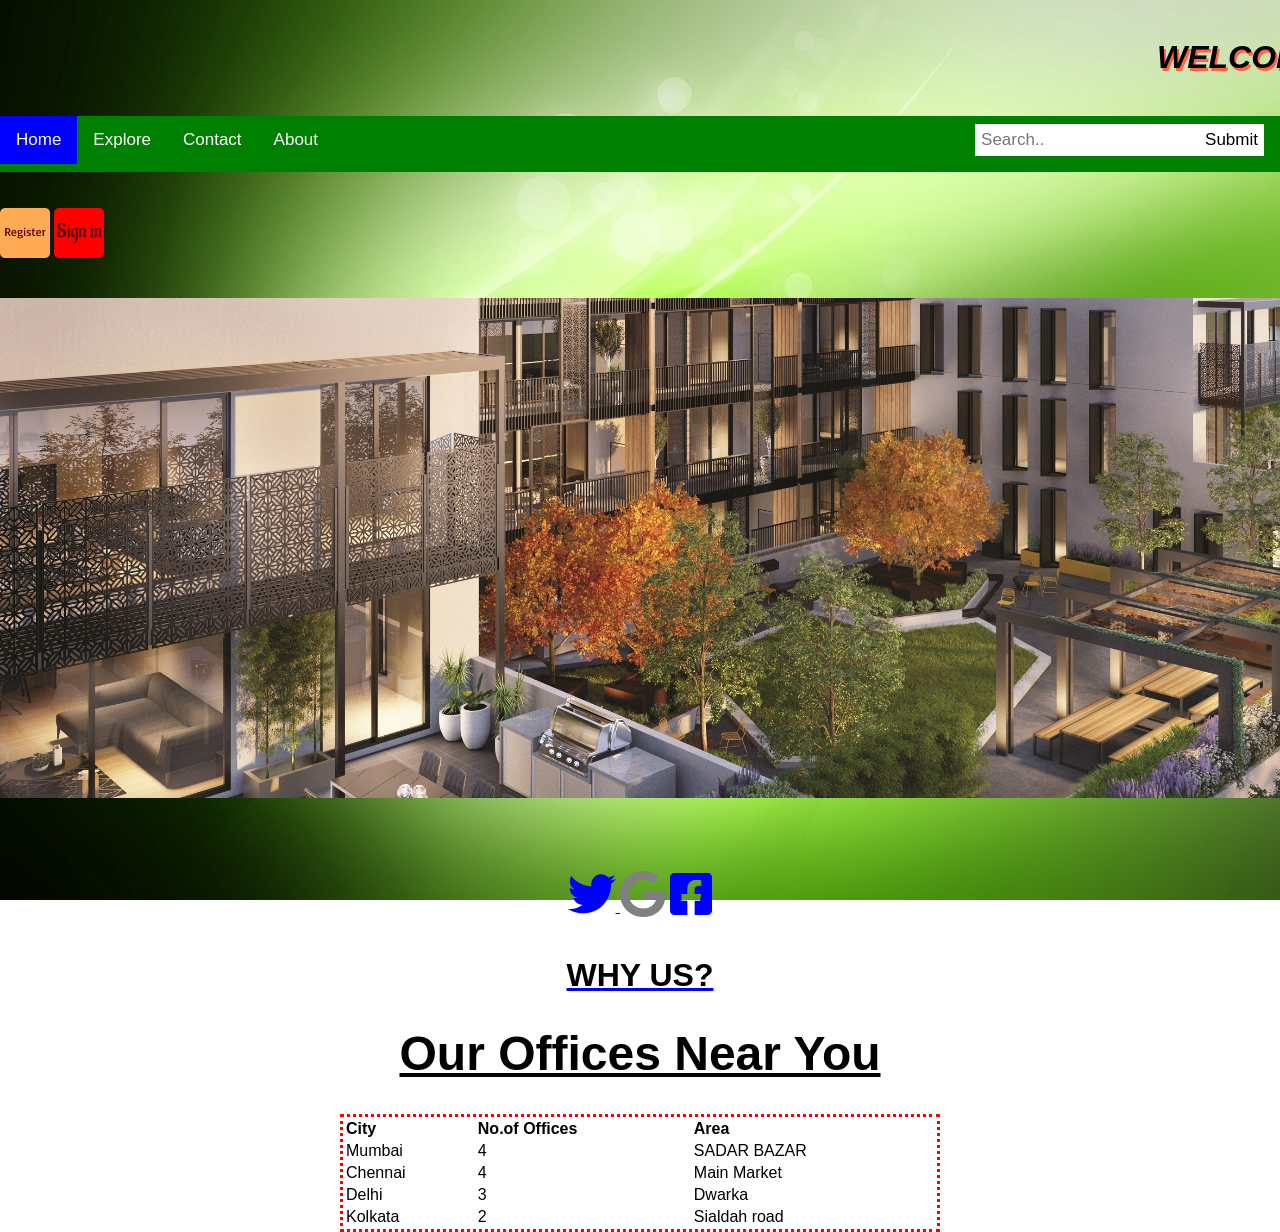
<file: index.html>
<html>
<head>
  <link rel="icon" href="g&u.ico" type="image/x-icon">
	<title>www.G&Urents.com</title>
  <br>
  <h1 id="h1" align="right" font color:"blue"><blink><marquee><B><em>WELCOME to G&URents.com</em></B></mark></marquee></blink></h1>
  <br>
   <div class="topnav">
  <a class="active" href="HOMEPAGE.html">Home</a>
  <a href="members.html">Explore</a>
  <a href="contact.html">Contact</a>
  <a href="aboutus.html">About</a>
  <div class="search-container">
    <form action="submit.html">
      <input type="text" placeholder="Search.." name="search">
      <button type="submit">Submit</button>
    </form>
  </div>
</div>

 <br>
 <br>
<a href="register.html"><img src="register.png" height=50 width=50></img></a>
<a href="signin.html"><img src="signin.png" height=50 width=50></img></a></a> 
    <br>
    <br>
    <br>
  <img src="city.jpg" id="myimage" alt="coolhome">
<center>
 <br>
 <br>
  <br>
  <br>
  <a href="https://twitter.com/login?lang=en" target="_blank";>
<i class='fab fa-twitter' style='font-size:48px;color:blue'></i>
</a>
<a href="https://accounts.google.com/signin/v2/sl/pwd?flowName=GlifWebSignIn&flowEntry=ServiceLogin" target="_blank";>
<i class='fab fa-google' style='font-size:48px;color:grey'></i></a>
<a href="https://www.facebook.com/?stype=lo&jlou=Affnt7ZUSATeiOflmH02d7iSwvxYL3sOvsIxOabzJQiOYIVMZaOgrxjRF3X3RoE2O5b7BgDKJms7AEZx8PLtNTwFISg81IQdRTgQeI7WmFN8qA&smuh=27263&lh=Ac_zrcNnG0TgCZsx" target="_blank";>
<i class='fab fa-facebook-square' style='font-size:48px;color:blue'></i>
</a>
<link rel="stylesheet" href="https://use.fontawesome.com/releases/v5.7.0/css/all.css" integrity="sha384-lZN37f5QGtY3VHgisS14W3ExzMWZxybE1SJSEsQp9S+oqd12jhcu+A56Ebc1zFSJ" crossorigin="anonymous" >
<style>
  #h1{

    text-shadow:2px 3px tomato;
  }
#myimage{
width:1630px;
height:500px;
object-fit:cover;
-webkit-animation: mymove 15s infinite;
animation:mymove 15s infinite;  
}	
  @keyframes mymove{
  0%{
  	object-position:10% 20%; 
  }
 25%{
  	object-position:50% 50%; 
  }
 100%{
  	object-position:100% 100%; 
  }
    }

     blink {
        animation: blinker 0.7s linear infinite;
        color: black;
       }
      @keyframes blinker {  
        50% { opacity: 0; }
       }

body  {
	color:black;
  background-size:contain;
  background-size:cover;
  background-attachment: fixed;
  background-repeat: no-repeat;
  height:100%;
  width:100%;
}
  table{
         border-style:dotted;
         border-color: red; 
         width:600px;
       }
h1
 {
    color:black;

 }


body {
  margin: 0;
  font-family: Arial, Helvetica, sans-serif;
}

.topnav {
  overflow: hidden;
  background-color:green;
}

.topnav a {
  float: left;
  display:block;
  color: white;
  text-align: center;
  padding: 14px 16px;
  text-decoration: none;
  font-size: 17px;
}

.topnav a:hover {
  background-color: red;
  color: black;
}

.topnav a.active {
  background-color: blue;
  color: white;
}

.topnav .search-container {
  float: right;
}

.topnav input[type=text] {
  padding: 6px;
  margin-top: 8px;
  font-size: 17px;
  border: none;
}

.topnav .search-container button {
  float: right;
  padding: 6px;
  margin-top: 8px;
  margin-right: 16px;
  background: white;
  font-size: 17px;
  border: none;
  cursor: pointer;
}

.topnav .search-container button:hover {
  background: white;
}

@media screen and (max-width: 600px) {
  .topnav .search-container {
    float: none;
  }
  .topnav a, .topnav input[type=text], .topnav .search-container button {
    float: none;
    display: block;
    text-align: left;
    width: 100%;
    margin: 0;
    padding: 14px;
  }
  .topnav input[type=text] {
    border: 1px solid #ccc;  
  }
}

</style>

</head>
<body background="bg.jpg">
<br>
<br>

<a href="whyus.html"><B><h1>WHY US?</h1></B></a>
<h2><blink><h1><U>Our Offices Near You</U></h1></blink></h2>
<table>
  <tr>
    <th align="left">City</th>
    <th align="left">No.of Offices</th>
    <th align="left">Area</th>
  </tr>  
<tr>
    <td align="left">Mumbai</td>
    <td align="left">4</td>
    <td align="left">SADAR BAZAR</td>
</tr><tr>      
    <td align="left">Chennai</td>
    <td align="left">4</td>
    <td align="left">Main Market</td>
</tr><tr>    
    <td align="left">Delhi</td>
    <td align="left">3</td>
    <td align="left">Dwarka</td>
</tr><tr>    
    <td align="left">Kolkata</td>
    <td align="left">2</td>
    <td align="left">Sialdah road</td>
</tr>
</table>

</body>
</html>
</file>
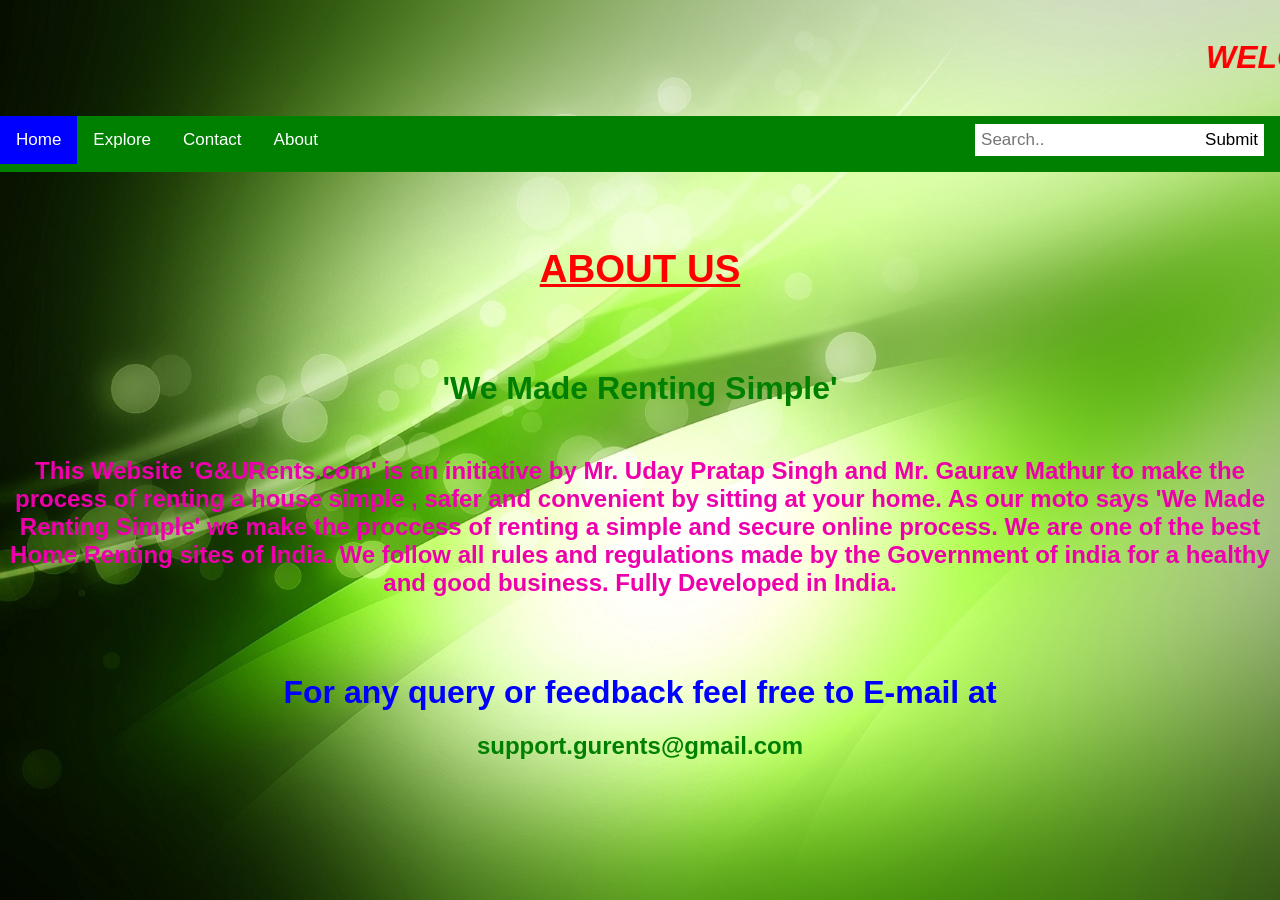
<file: aboutus.html>
<HTML>
<HEAD>
	<link rel="icon" href="g&u.ico" type="image/x-icon">
<TITLE>WWW.G&URENTS.COM</TITLE>
<STYLE>
	img
	{
		border-radius: 50%;
		height:500;
		width:500;
	} 
	   body
	   {
        	background-image: url("bg.jpg");
	    	background-size: cover;
	   }

	   * {box-sizing: border-box;}

body {
  margin: 0;
  font-family: Arial, Helvetica, sans-serif;
}

.topnav {
  overflow: hidden;
  background-color:green;
}

.topnav a {
  float: left;
  display:block;
  color: white;
  text-align: center;
  padding: 14px 16px;
  text-decoration: none;
  font-size: 17px;
}

.topnav a:hover {
  background-color: red;
  color: black;
}

.topnav a.active {
  background-color: blue;
  color: white;
}

.topnav .search-container {
  float: right;
}

.topnav input[type=text] {
  padding: 6px;
  margin-top: 8px;
  font-size: 17px;
  border: none;
}

.topnav .search-container button {
  float: right;
  padding: 6px;
  margin-top: 8px;
  margin-right: 16px;
  background: white;
  font-size: 17px;
  border: none;
  cursor: pointer;
}

.topnav .search-container button:hover {
  background: white;
}

@media screen and (max-width: 600px) {
  .topnav .search-container {
    float: none;
  }
  .topnav a, .topnav input[type=text], .topnav .search-container button {
    float: none;
    display: block;
    text-align: left;
    width: 100%;
    margin: 0;
    padding: 14px;
  }
  .topnav input[type=text] {
    border: 1px solid #ccc;  
  }
}
  h1
{
  color:red;
}

</STYLE>
</HEAD>
<BODY>
	<br>
  <h1 id="h1" align="right" font color:"blue"><blink><marquee><B><em>WELCOME to G&URents.com</em></B></mark></marquee></blink></h1>
  <br>

   <div class="topnav">
  <a class="active" href="index.html">Home</a>
  <a href="members.html">Explore</a>
  <a href="contact.html">Contact</a>
  <a href="aboutus.html">About</a>
  <div class="search-container">
    <form action="submit.html">
      <input type="text" placeholder="Search.." name="search">
      <button type="submit">Submit</button>
    </form>
  </div>
</div>
	<BR><BR><BR>
	 <CENTER><H1><B><U><big> ABOUT US</big></U></B></H1>
    <BR><BR>
     <h1><font color="green">'We Made Renting Simple'</font></h1>
     <h2><font color="reddishblack">
     	<br>
      This Website 'G&URents.com' is an initiative by Mr. Uday Pratap Singh and Mr. Gaurav Mathur to make the process of renting a house simple , safer and convenient by sitting at your home. As our moto says 'We Made Renting Simple' we make the proccess of renting a simple and secure online process. 
     We are one of the best Home Renting sites of India.
     We follow all rules and regulations made by the Government of india for a healthy and good business.
     Fully Developed in India.
     </h2>
     <br><br>
     <h1><font color="blue">For any query or feedback feel free to E-mail at</font></h1><h2><font color="green">support.gurents@gmail.com</font></h2> 
     </CENTER>
</BODY>
</HTML>
</file>
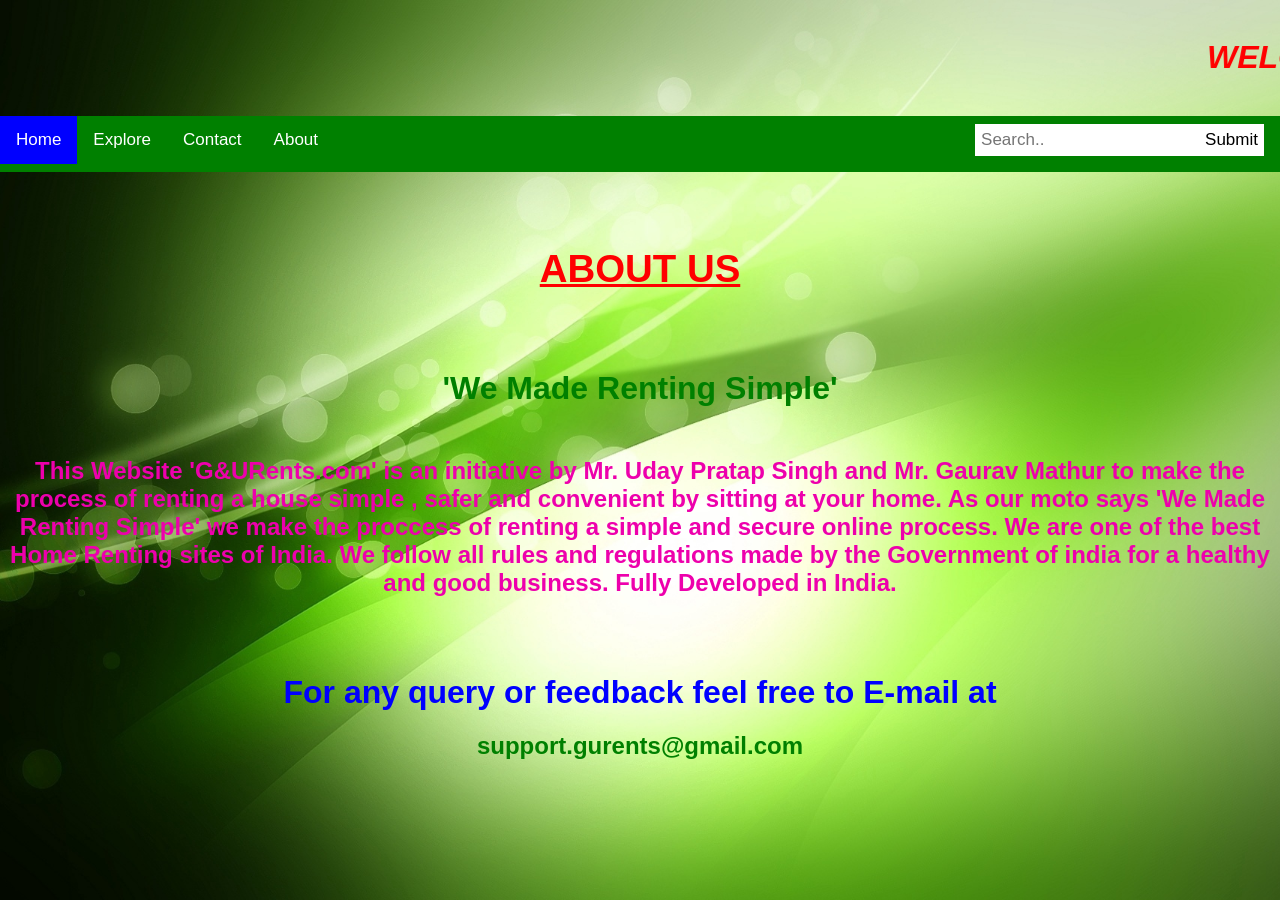
<file: ABOUTUS.HTML>
<HTML>
<HEAD>
	<link rel="icon" href="g&u.ico" type="image/x-icon">
<TITLE>WWW.G&URENTS.COM</TITLE>
<STYLE>
	img
	{
		border-radius: 50%;
		height:500;
		width:500;
	} 
	   body
	   {
        	background-image: url("bg.jpg");
	    	background-size: cover;
	   }

	   * {box-sizing: border-box;}

body {
  margin: 0;
  font-family: Arial, Helvetica, sans-serif;
}

.topnav {
  overflow: hidden;
  background-color:green;
}

.topnav a {
  float: left;
  display:block;
  color: white;
  text-align: center;
  padding: 14px 16px;
  text-decoration: none;
  font-size: 17px;
}

.topnav a:hover {
  background-color: red;
  color: black;
}

.topnav a.active {
  background-color: blue;
  color: white;
}

.topnav .search-container {
  float: right;
}

.topnav input[type=text] {
  padding: 6px;
  margin-top: 8px;
  font-size: 17px;
  border: none;
}

.topnav .search-container button {
  float: right;
  padding: 6px;
  margin-top: 8px;
  margin-right: 16px;
  background: white;
  font-size: 17px;
  border: none;
  cursor: pointer;
}

.topnav .search-container button:hover {
  background: white;
}

@media screen and (max-width: 600px) {
  .topnav .search-container {
    float: none;
  }
  .topnav a, .topnav input[type=text], .topnav .search-container button {
    float: none;
    display: block;
    text-align: left;
    width: 100%;
    margin: 0;
    padding: 14px;
  }
  .topnav input[type=text] {
    border: 1px solid #ccc;  
  }
}
  h1
{
  color:red;
}

</STYLE>
</HEAD>
<BODY>
	<br>
  <h1 id="h1" align="right" font color:"blue"><blink><marquee><B><em>WELCOME to G&URents.com</em></B></mark></marquee></blink></h1>
  <br>

   <div class="topnav">
  <a class="active" href="HOMEPAGE.html">Home</a>
  <a href="members.html">Explore</a>
  <a href="contact.html">Contact</a>
  <a href="aboutus.html">About</a>
  <div class="search-container">
    <form action="submit.html">
      <input type="text" placeholder="Search.." name="search">
      <button type="submit">Submit</button>
    </form>
  </div>
</div>
	<BR><BR><BR>
	 <CENTER><H1><B><U><big> ABOUT US</big></U></B></H1>
    <BR><BR>
     <h1><font color="green">'We Made Renting Simple'</font></h1>
     <h2><font color="reddishblack">
     	<br>
      This Website 'G&URents.com' is an initiative by Mr. Uday Pratap Singh and Mr. Gaurav Mathur to make the process of renting a house simple , safer and convenient by sitting at your home. As our moto says 'We Made Renting Simple' we make the proccess of renting a simple and secure online process. 
     We are one of the best Home Renting sites of India.
     We follow all rules and regulations made by the Government of india for a healthy and good business.
     Fully Developed in India.
     </h2>
     <br><br>
     <h1><font color="blue">For any query or feedback feel free to E-mail at</font></h1><h2><font color="green">support.gurents@gmail.com</font></h2> 
     </CENTER>
</BODY>
</HTML>
</file>
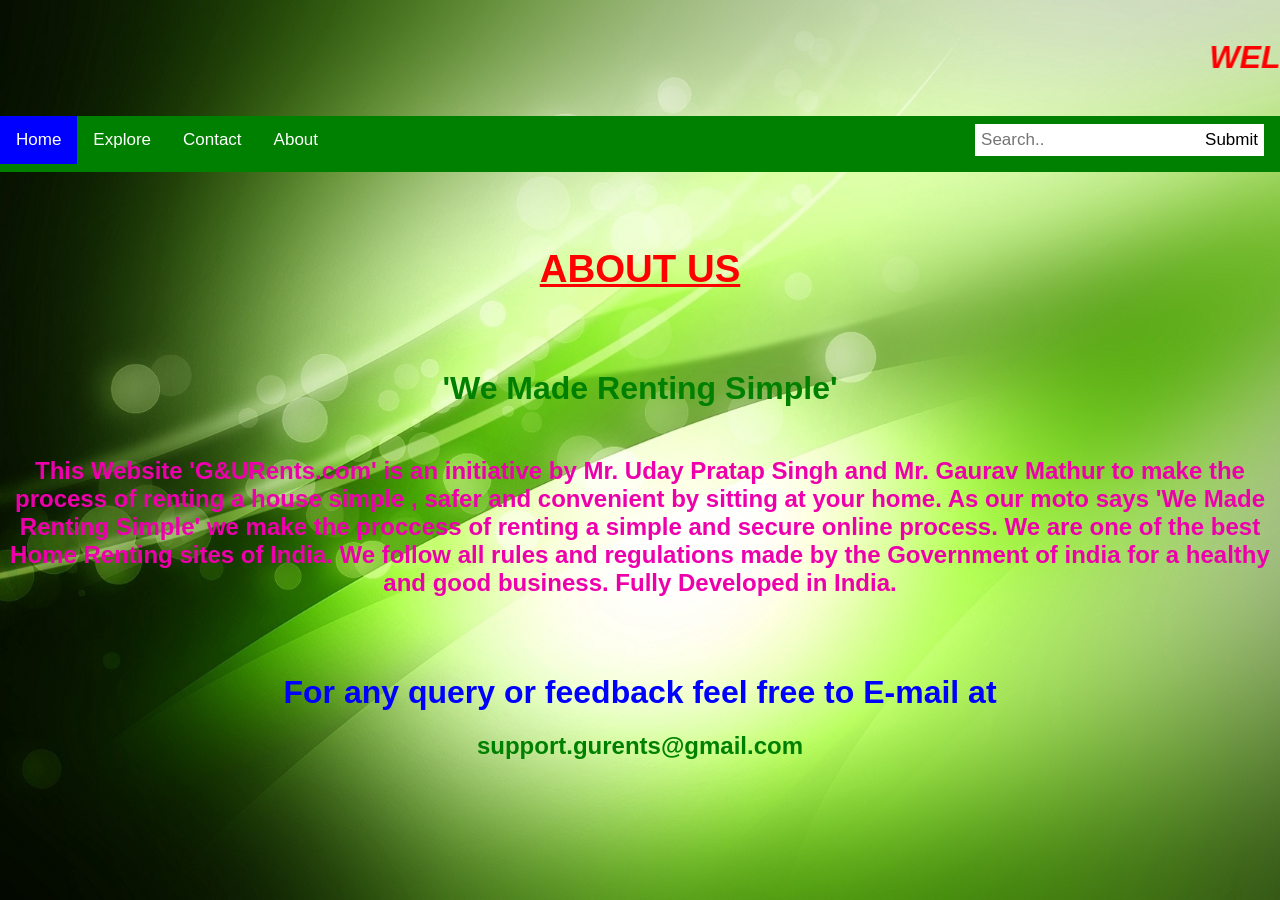
<file: aboutus.HTML>
<HTML>
<HEAD>
	<link rel="icon" href="g&u.ico" type="image/x-icon">
<TITLE>WWW.G&URENTS.COM</TITLE>
<STYLE>
	img
	{
		border-radius: 50%;
		height:500;
		width:500;
	} 
	   body
	   {
        	background-image: url("bg.jpg");
	    	background-size: cover;
	   }

	   * {box-sizing: border-box;}

body {
  margin: 0;
  font-family: Arial, Helvetica, sans-serif;
}

.topnav {
  overflow: hidden;
  background-color:green;
}

.topnav a {
  float: left;
  display:block;
  color: white;
  text-align: center;
  padding: 14px 16px;
  text-decoration: none;
  font-size: 17px;
}

.topnav a:hover {
  background-color: red;
  color: black;
}

.topnav a.active {
  background-color: blue;
  color: white;
}

.topnav .search-container {
  float: right;
}

.topnav input[type=text] {
  padding: 6px;
  margin-top: 8px;
  font-size: 17px;
  border: none;
}

.topnav .search-container button {
  float: right;
  padding: 6px;
  margin-top: 8px;
  margin-right: 16px;
  background: white;
  font-size: 17px;
  border: none;
  cursor: pointer;
}

.topnav .search-container button:hover {
  background: white;
}

@media screen and (max-width: 600px) {
  .topnav .search-container {
    float: none;
  }
  .topnav a, .topnav input[type=text], .topnav .search-container button {
    float: none;
    display: block;
    text-align: left;
    width: 100%;
    margin: 0;
    padding: 14px;
  }
  .topnav input[type=text] {
    border: 1px solid #ccc;  
  }
}
  h1
{
  color:red;
}

</STYLE>
</HEAD>
<BODY>
	<br>
  <h1 id="h1" align="right" font color:"blue"><blink><marquee><B><em>WELCOME to G&URents.com</em></B></mark></marquee></blink></h1>
  <br>

   <div class="topnav">
  <a class="active" href="HOMEPAGE.html">Home</a>
  <a href="members.html">Explore</a>
  <a href="contact.html">Contact</a>
  <a href="aboutus.html">About</a>
  <div class="search-container">
    <form action="submit.html">
      <input type="text" placeholder="Search.." name="search">
      <button type="submit">Submit</button>
    </form>
  </div>
</div>
	<BR><BR><BR>
	 <CENTER><H1><B><U><big> ABOUT US</big></U></B></H1>
    <BR><BR>
     <h1><font color="green">'We Made Renting Simple'</font></h1>
     <h2><font color="reddishblack">
     	<br>
      This Website 'G&URents.com' is an initiative by Mr. Uday Pratap Singh and Mr. Gaurav Mathur to make the process of renting a house simple , safer and convenient by sitting at your home. As our moto says 'We Made Renting Simple' we make the proccess of renting a simple and secure online process. 
     We are one of the best Home Renting sites of India.
     We follow all rules and regulations made by the Government of india for a healthy and good business.
     Fully Developed in India.
     </h2>
     <br><br>
     <h1><font color="blue">For any query or feedback feel free to E-mail at</font></h1><h2><font color="green">support.gurents@gmail.com</font></h2> 
     </CENTER>
</BODY>
</HTML>
</file>
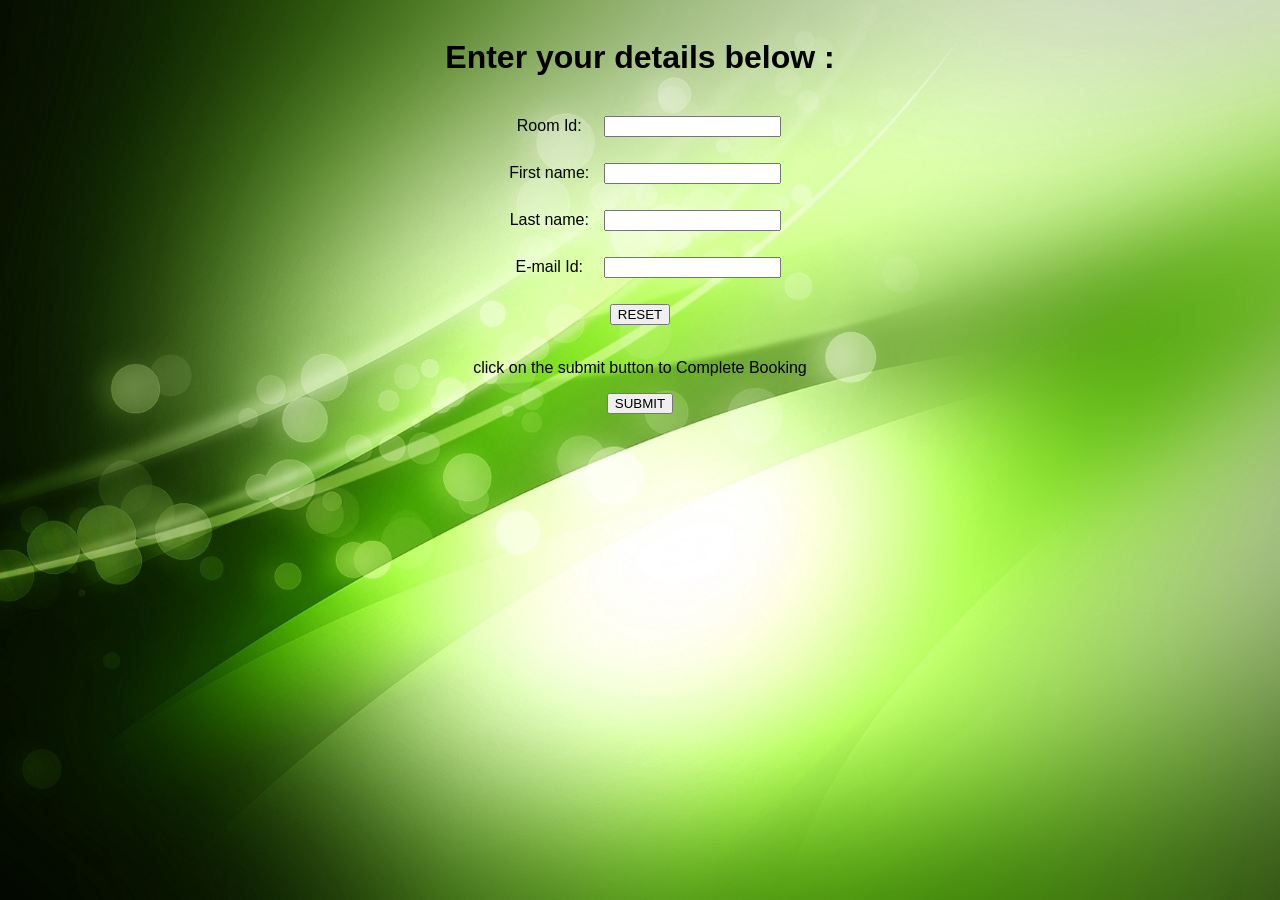
<file: booking.html>
<html>
<body>
<head>
	<link rel="icon" href="g&u.ico" type="image/x-icon">
	<title>www.G&Urents.com/booking.html</title>
	<link rel="stylesheet" href="style.css">
<style>
	label{display:inline-block;width:100px;margin-bottom:10px;}
</style>	
</head>	
	<body background="bg.jpg">
<center>
	<br>
<h1>Enter your details below : </h1>
<br>
<form method="post" action="bookingrun.php">
<label>Room Id:
</label>
<input type="text" name="Room Id">
<br><br>
  <label>First name:</label>
  <input type="text" name="First Name">
  <br><br>
  <label>Last name:</label>
  <input type="text" name="Last Name">
<br><br>
<label>E-mail Id:
</label>
<input type="text" name="Email">
<br><br>
<button type="reset" name="reset">RESET</button>
<br><br>
<p>click  on the submit button to Complete Booking</p>
<a href="success.html">
<button type="submit">SUBMIT</button>
</form>
</center>
</body>
</html>
</file>
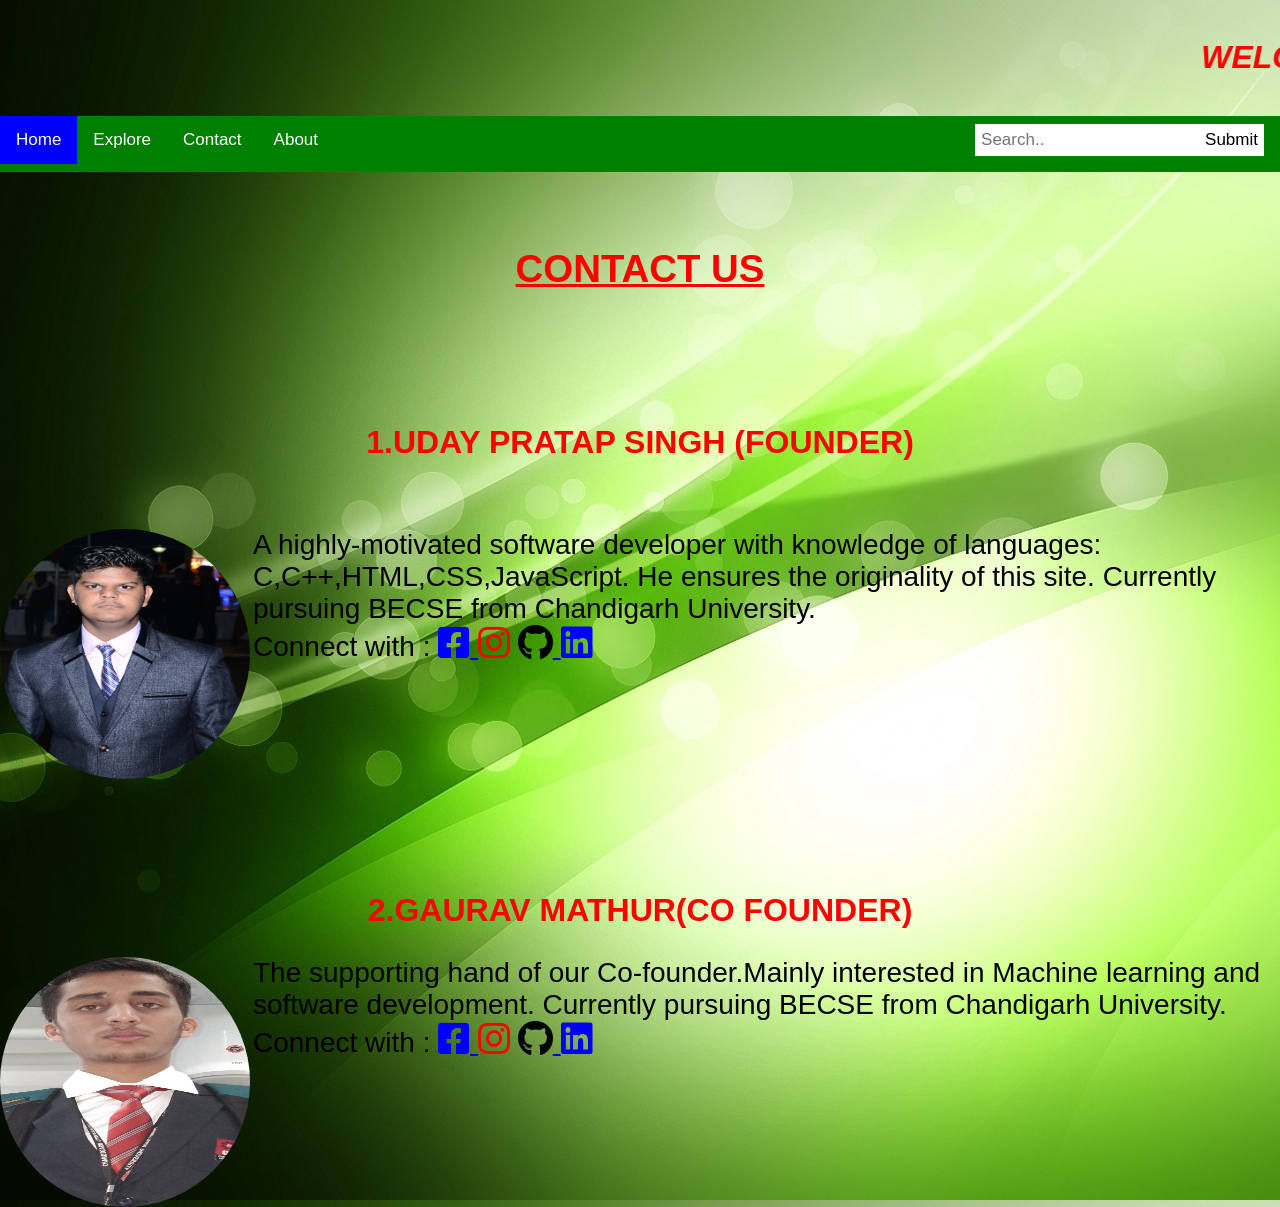
<file: contact.html>
<HTML>
<HEAD>
	<link rel="icon" href="g&u.ico" type="image/x-icon">
<TITLE>WWW.G&URENTS.COM</TITLE>
<STYLE>
	img
	{
		border-radius: 50%;
	    height:250;
	    width:250;
	}

	* {box-sizing: border-box;}

body {
  margin: 0;
  font-family: Arial, Helvetica, sans-serif;
}

.topnav {
  overflow: hidden;
  background-color:green;
}

.topnav a {
  float: left;
  display:block;
  color: white;
  text-align: center;
  padding: 14px 16px;
  text-decoration: none;
  font-size: 17px;
}

.topnav a:hover {
  background-color: red;
  color: black;
}

.topnav a.active {
  background-color: blue;
  color: white;
}

.topnav .search-container {
  float: right;
}

.topnav input[type=text] {
  padding: 6px;
  margin-top: 8px;
  font-size: 17px;
  border: none;
}

.topnav .search-container button {
  float: right;
  padding: 6px;
  margin-top: 8px;
  margin-right: 16px;
  background: white;
  font-size: 17px;
  border: none;
  cursor: pointer;
}

.topnav .search-container button:hover {
  background: white;
}

@media screen and (max-width: 600px) {
  .topnav .search-container {
    float: none;
  }
  .topnav a, .topnav input[type=text], .topnav .search-container button {
    float: none;
    display: block;
    text-align: left;
    width: 100%;
    margin: 0;
    padding: 14px;
  }
  .topnav input[type=text] {
    border: 1px solid #ccc;  
  }
}
   p{
   	color:black;
   	font-size:28px; 
   }
      h1{
    color:red; 
   }
</STYLE>
<link rel="stylesheet" href="https://use.fontawesome.com/releases/v5.7.0/css/all.css" integrity="sha384-lZN37f5QGtY3VHgisS14W3ExzMWZxybE1SJSEsQp9S+oqd12jhcu+A56Ebc1zFSJ" crossorigin="anonymous" >
</HEAD>
<BODY background="bg.jpg">
	<br>
  <h1 id="h1" align="right" font color:"blue"><blink><marquee><B><em>WELCOME to G&URents.com</em></B></mark></marquee></blink></h1>
  <br>

   <div class="topnav">
  <a class="active" href="index.html">Home</a>
  <a href="members.html">Explore</a>
  <a href="contact.html">Contact</a>
  <a href="aboutus.html">About</a>
  <div class="search-container">
    <form action="submit.html">
      <input type="text" placeholder="Search.." name="search">
      <button type="submit">Submit</button>
    </form>
  </div>
</div>
	<CENTER>
		<br><br><br>
  <H1><B><U><big>CONTACT US</big></U></B></H1>
 <BR><BR><BR>
   </CENTER>
 <br><br>
 	<CENTER><H1>1.UDAY PRATAP SINGH (FOUNDER)</H1><br>
 	</CENTER>
 	<p background="blue">
 	<img src="ups.jpeg" align="left">
 	A highly-motivated software developer with knowledge of languages: C,C++,HTML,CSS,JavaScript. He ensures the originality of this site. Currently pursuing BECSE from Chandigarh University.
<br>
 Connect with : 
<a href="https://www.facebook.com/profile.php?id=100004785498033" target="_blank";><i class='fab fa-facebook-square' style='font-size:36px;color:blue'></i>
</a>
<a href="https://www.instagram.com/its_udaypratapsingh/" target="_blank";>
<i class='fab fa-instagram' style='font-size:36px;color:red'></i></a>
<a href="https://github.com/uday1311ups" target="_blank";>
<i class='fab fa-github' style='font-size:36px;color:black'></i>
</a>
<a href="https://www.linkedin.com/in/uday-pratap-singh-40b78b156/" target="_blank";>
<i class='fab fa-linkedin' style='font-size:36px;color:blue'></i>
</a>
 	</p>
     <BR><BR><BR><BR><BR><BR><BR><BR><BR><BR>
    <center>
    <H1>2.GAURAV MATHUR(CO FOUNDER)</H1>
    </center>
    <p align="auto">
    <img src="gaurav.jpg" align="left">
    The supporting hand of our Co-founder.Mainly interested in Machine learning and software development. 
    Currently pursuing BECSE from Chandigarh University.
    <br>
 Connect with : 
<a href="https://www.facebook.com/gaurav.mathur.142240" target="_blank";><i class='fab fa-facebook-square' style='font-size:36px;color:blue'></i>
</a>
<a href="https://www.instagram.com/mathur6974/" target="_blank";>
<i class='fab fa-instagram' style='font-size:36px;color:red'></i></a>
<a href="https://github.com/gaymathur" target="_blank";>
<i class='fab fa-github' style='font-size:36px;color:black'></i>
</a>
<a href="https://www.linkedin.com/in/gaurav-kumar-mathur-641823177/" target="_blank";>
<i class='fab fa-linkedin' style='font-size:36px;color:blue'></i>
</a>

</p>
</BODY>
</HTML>
</file>
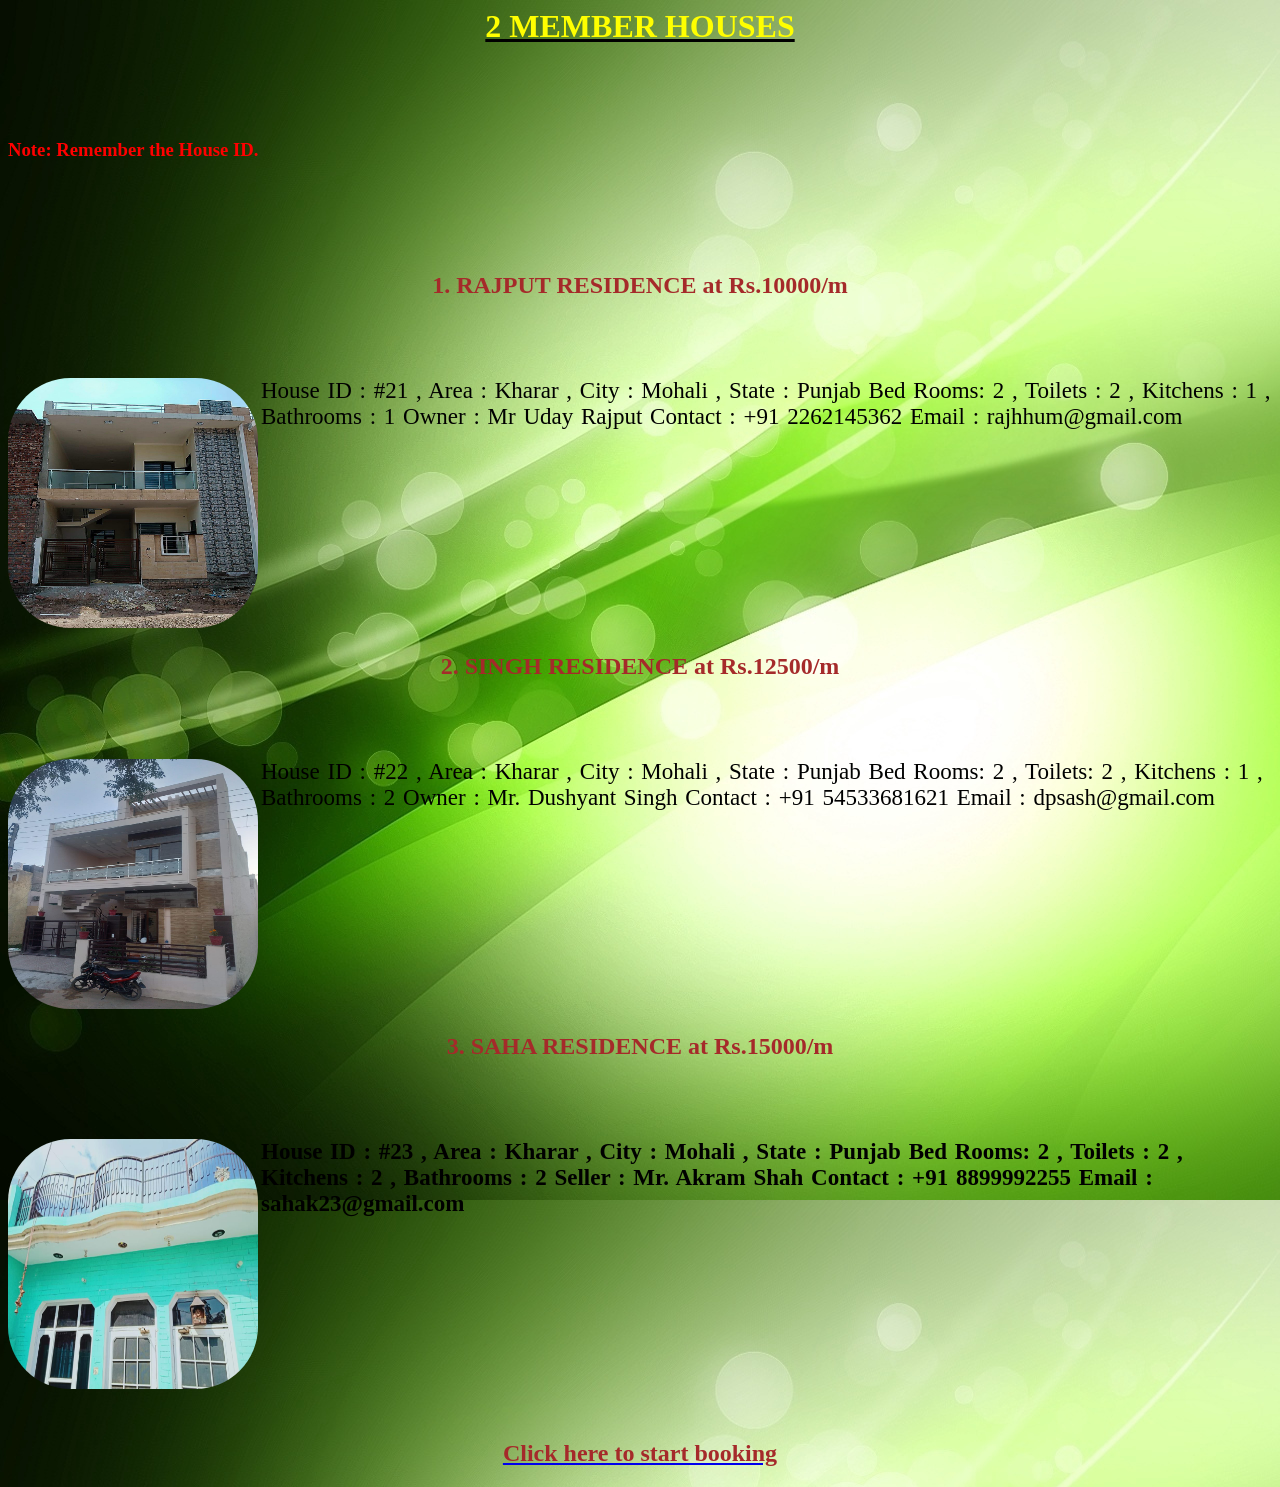
<file: houses2.html>
<html>
<body>
<head>
<link rel="icon" href="g&u.ico" type="image/x-icon">
<title>www.G&Urents.com/houses3.html</title>
<style>
	img
	{
		border-radius:25%;
	    height:250;
	    width:250;
	}

	p
	{
		font-size: 23px;
		word-spacing:2px;
		color:black; 
	}
	  h2
	  {
	  	text-align:center;
	    color:brown;
	  }
	    h1
	    {
	    	color:yellow;
	    }
	    h3
	    {
	    	color:red;
	    }
	
	
</style>
</head>	
	<body background="bg.jpg">
<center>
<u><b><h1> 2 MEMBER HOUSES </h1></b></u>
</center>
<br><br><br>

<h3>Note: Remember the House ID.</h3>
<br><br><br><br>
<h2>1. RAJPUT RESIDENCE at Rs.10000/m</h2> 
 <br><br>
<p>
 	<img src="h21.jpeg" align="left"></img>
 	House ID : #21 , Area  : Kharar , City : Mohali , State : Punjab
    Bed Rooms: 2 , Toilets : 2 , Kitchens : 1 , Bathrooms : 1
 	
 	Owner  : Mr Uday Rajput
 	Contact : +91 2262145362
 	Email   : rajhhum@gmail.com
 </p>

<br><br><br><br><br><br><br><br><br><br>
<h2>2. SINGH RESIDENCE at Rs.12500/m</h2> 
</center>
	  <br><br>
<p>
 	<img src="h22.jpeg" align="left">
 	House ID : #22 , Area : Kharar , City : Mohali , State : Punjab
    Bed Rooms: 2 , Toilets: 2 , Kitchens : 1 , Bathrooms : 2
 	
 	Owner  : Mr. Dushyant Singh
 	Contact : +91 54533681621
 	Email   : dpsash@gmail.com
 </p>
<br><br><br><br><br><br><br><br><br><br>
<h2>3. SAHA RESIDENCE at Rs.15000/m</h2> 
</center>
	  <br><br>
<p>
 	<img src="h23.jpeg" align="left">
 	<b>
 	House ID : #23 , Area : Kharar , City : Mohali , State : Punjab
    Bed Rooms: 2 , Toilets : 2 , Kitchens : 2 , Bathrooms : 2
 	
 	Seller  : Mr. Akram Shah
 	Contact : +91 8899992255
 	Email   : sahak23@gmail.com
 </p>

<br><br><br><br><br><br><br><br><br><br>
  <a href="booking.html"><h2><center>Click here to start booking</center></h1></a> 

 </body>
 </html>
</file>
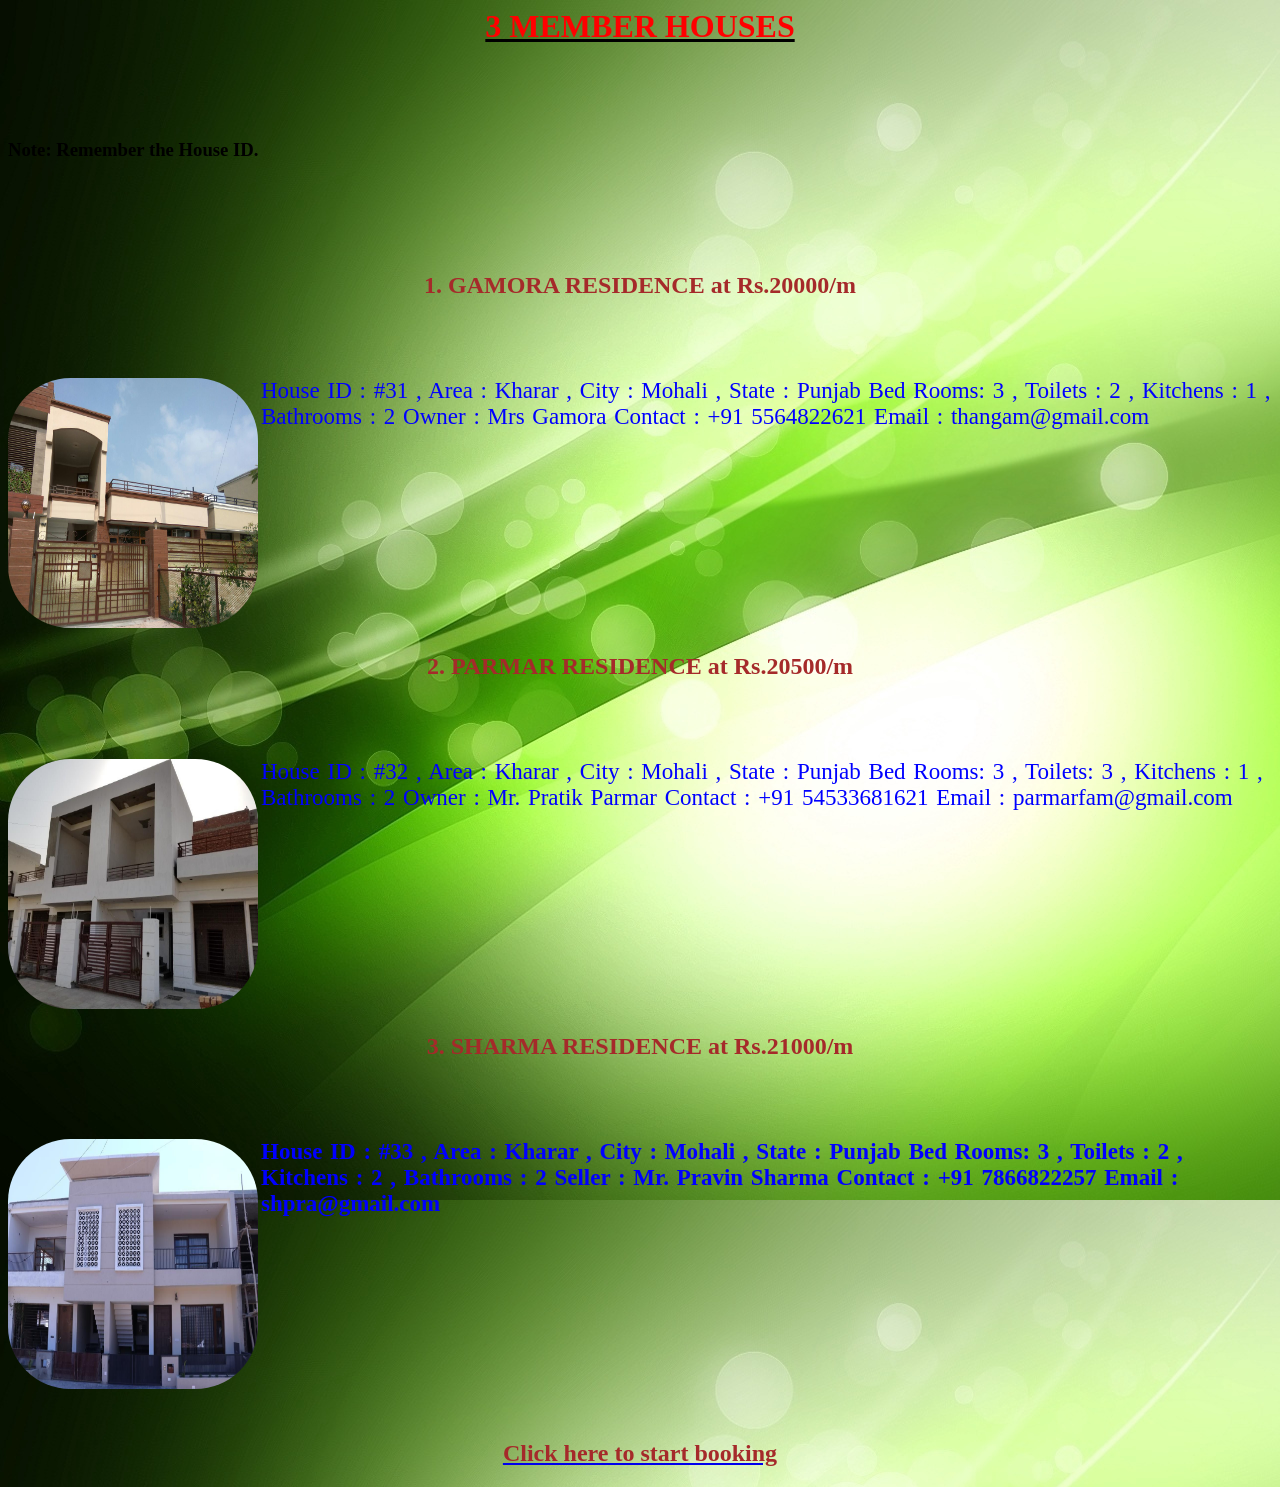
<file: houses3.html>
<html>
<body>
<head>
<link rel="icon" href="g&u.ico" type="image/x-icon">
<title>www.G&Urents.com/houses3.html</title>
<style>
	img
	{
		border-radius:25%;
	    height:250;
	    width:250;
	}

	p
	{
		font-size: 23px;
		word-spacing:2px;
		color:blue; 
	}
	  h2
	  {
	  	text-align:center;
	    color:brown;
	  }
	    h1
	    {
	    	color:yellow;
	    }
	    h1
	    {
	    	color:red;
	    }
</style>
</head>	
	<body background="bg.jpg">
<center>
<u><b><h1> 3 MEMBER HOUSES </h1></b></u>
</center>
<br><br><br>
<h3>Note: Remember the House ID.</h3>
<br><br><br><br>
<h2>1. GAMORA RESIDENCE at Rs.20000/m</h2> 
 <br><br>
<p background="blue">
 	<img src="h31.jpeg" align="left"></img>
 	House ID : #31 , Area  : Kharar , City : Mohali , State : Punjab
    Bed Rooms: 3 , Toilets : 2 , Kitchens : 1 , Bathrooms : 2
 	
 	Owner  : Mrs Gamora
 	Contact : +91 5564822621
 	Email   : thangam@gmail.com
 </p>

<br><br><br><br><br><br><br><br><br><br>
<h2>2. PARMAR RESIDENCE at Rs.20500/m</h2> 
</center>
	  <br><br>
<p background="blue">
 	<img src="h32.jpeg" align="left">
 	House ID : #32 , Area : Kharar , City : Mohali , State : Punjab
    Bed Rooms: 3 , Toilets: 3 , Kitchens : 1 , Bathrooms : 2
 	
 	Owner  : Mr. Pratik Parmar
 	Contact : +91 54533681621
 	Email   : parmarfam@gmail.com
 </p>
<br><br><br><br><br><br><br><br><br><br>
<h2>3. SHARMA RESIDENCE at Rs.21000/m</h2> 
</center>
	  <br><br>
<p background="blue">
 	<img src="h33.jpeg" align="left">
 	<b>
 	House ID : #33 , Area : Kharar , City : Mohali , State : Punjab
    Bed Rooms: 3 , Toilets : 2 , Kitchens : 2 , Bathrooms : 2
 	
 	Seller  : Mr. Pravin Sharma
 	Contact : +91 7866822257
 	Email   : shpra@gmail.com
 </p>
 <br><br><br><br><br><br><br><br><br><br>
  <a href="booking.html"><h2><center>Click here to start booking</center></h1></a> 
 </body>
 </html>
</file>
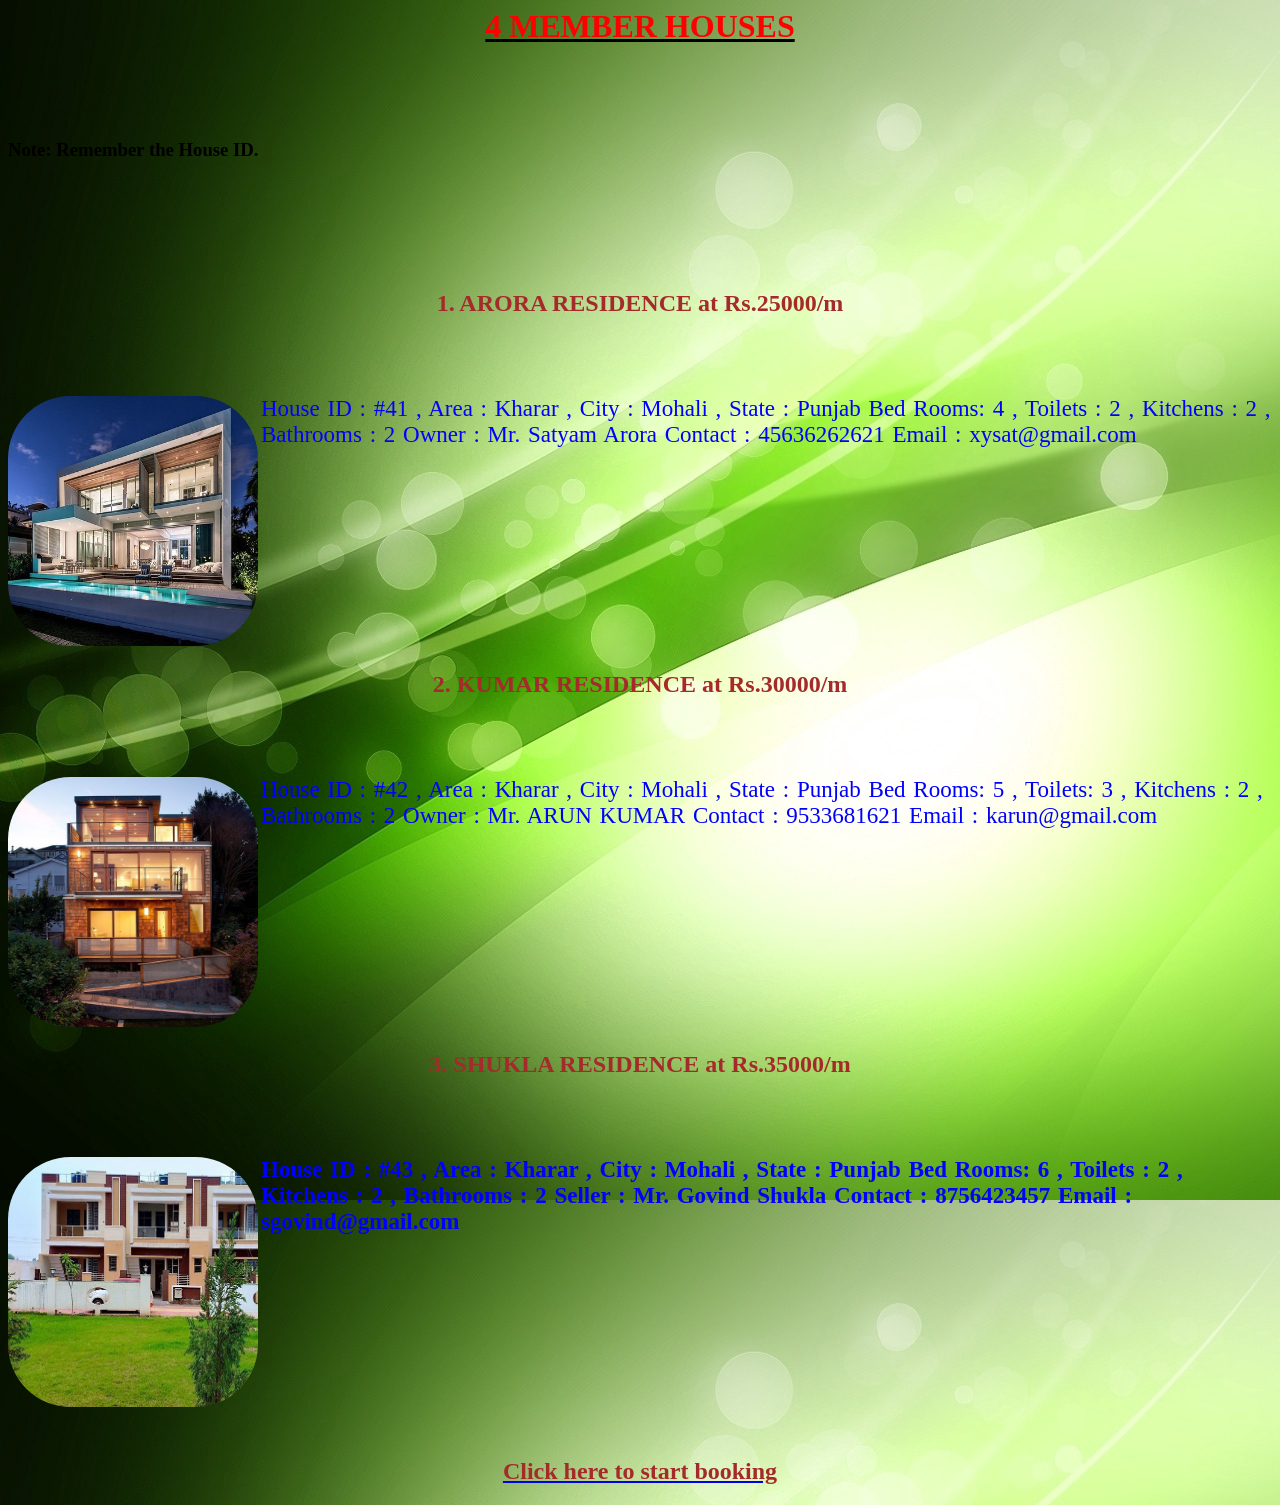
<file: houses4.html>
<html>
<body>
<head>
<link rel="icon" href="g&u.ico" type="image/x-icon">
<title>www.G&Urents.com/register.html</title>
<style>
	img
	{
		border-radius:25%;
	    height:250;
	    width:250;
	}

	p
	{
		font-size: 23px;
		word-spacing:2px;
		color:blue; 
	}
	  h2
	  {
	  	text-align:center;
	    color:brown;
	  }
	    h1
	    {
	    	color:yellow;
	    }
	    h1
	    {
	    	color:red;
	    }
</style>
</head>	
	<body background="bg.jpg">
<center>
<u><b><h1> 4 MEMBER HOUSES </h1></b></u>
</center>
<br><br><br>
<h3>Note: Remember the House ID.</h3>
<br><br><br><br>
<br>
<h2>1. ARORA RESIDENCE at Rs.25000/m</h2> 
 <br><br>
<p background="blue">
 	<img src="h41.jpg" align="left"></img>
 	House ID : #41 , Area  : Kharar , City : Mohali , State : Punjab
    Bed Rooms: 4 , Toilets : 2 , Kitchens : 2 , Bathrooms : 2
 	
 	Owner  : Mr. Satyam Arora
 	Contact : 45636262621
 	Email   : xysat@gmail.com
 </p>

<br><br><br><br><br><br><br><br><br><br>
<h2>2. KUMAR RESIDENCE at Rs.30000/m</h2> 
</center>
	  <br><br>
<p background="blue">
 	<img src="h42.jpg" align="left">
 	House ID : #42 , Area : Kharar , City : Mohali , State : Punjab
    Bed Rooms: 5 , Toilets: 3 , Kitchens : 2 , Bathrooms : 2
 	
 	Owner  : Mr. ARUN KUMAR
 	Contact : 9533681621
 	Email   : karun@gmail.com
 </p>
<br><br><br><br><br><br><br><br><br><br>
<h2>3. SHUKLA RESIDENCE at Rs.35000/m</h2> 
</center>
	  <br><br>
<p background="blue">
 	<img src="h43.jpeg" align="left">
 	<b>
 	House ID : #43 , Area : Kharar , City : Mohali , State : Punjab
    Bed Rooms: 6 , Toilets : 2 , Kitchens : 2 , Bathrooms : 2
 	
 	Seller  : Mr. Govind Shukla
 	Contact : 8756423457
 	Email   : sgovind@gmail.com
 </p>
 <br><br><br><br><br><br><br><br><br><br>
  <a href="booking.html"><h2><center>Click here to start booking</center></h1></a> 
 </body>
 </html>
</file>
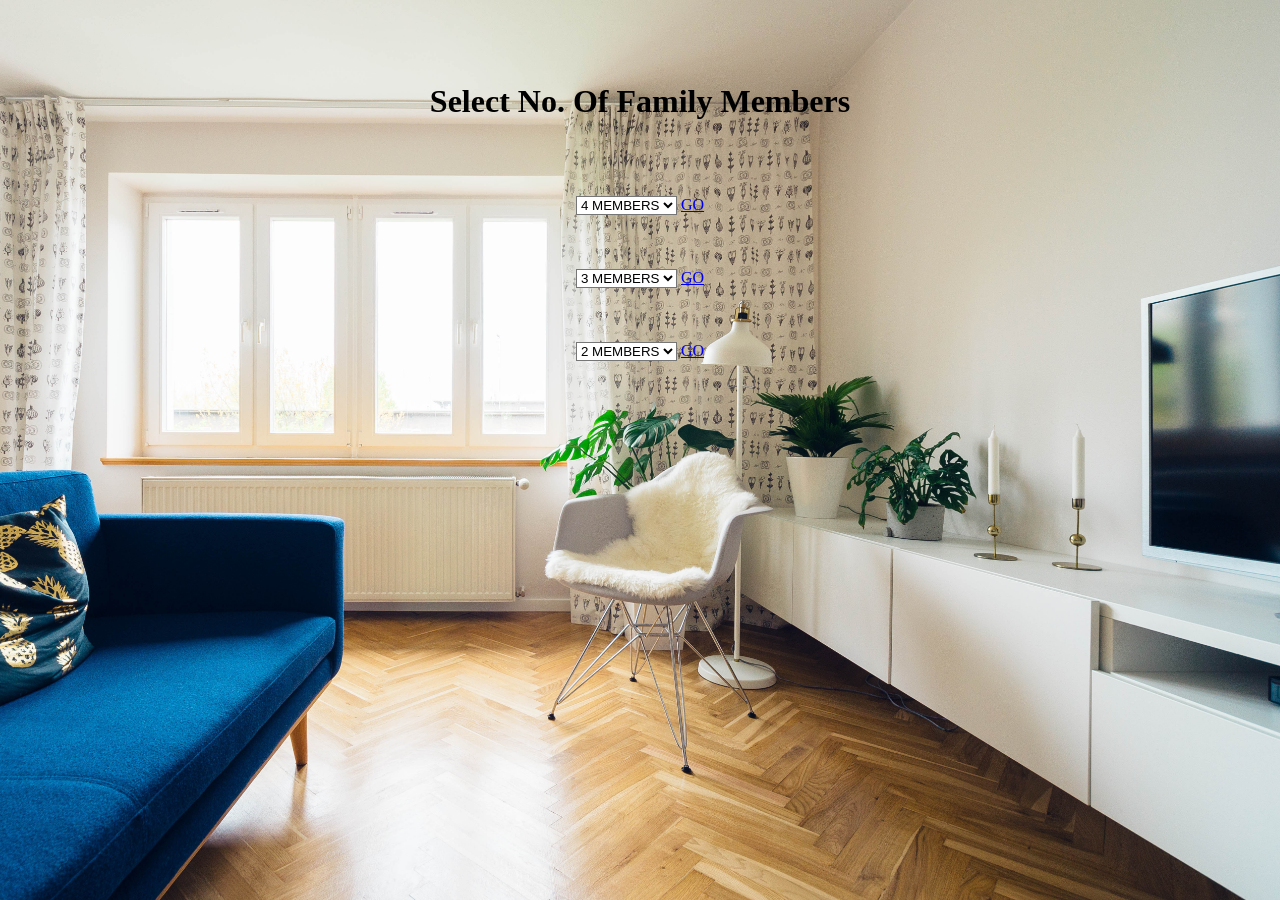
<file: MEMBERS.HTML>
<html>
<STYLE>
SELECT{
BACKGROUND-COLOR:white;

}
 body
 {
 	background-size: cover;
 } 
</STYLE>
<body background="lg.jpg">
<center>
	<br><br><br>
	<h1> Select No. Of Family Members</h1>
	<br><br><br>
<select>
<option>4 MEMBERS</OPTION>
</SELECT>
<A HREF="houses4.html" TARGET="_BLANK" <BUTTON TYPE="BUTTON" >GO</BUTTON></A>
</big>
<BR>
<BR>
<BR>
<BR>
<SELECT>
	<br><br><br><br>
<OPTION>3 MEMBERS</OPTION>
</SELECT>
<A HREF="houses3.html" TARGET="_BLANK"<BUTTON TYPE="BUTTON" >GO</BUTTON></A>
<BR>
<BR>
<BR>
<BR>
<SELECT>
	<br><br><br><br>
<OPTION>2 MEMBERS</OPTION>
</SELECT>
<A HREF="houses2.html" TARGET="_BLANK"<BUTTON TYPE="BUTTON" >GO</BUTTON></A>
</center>
</Body>
</html>
</file>
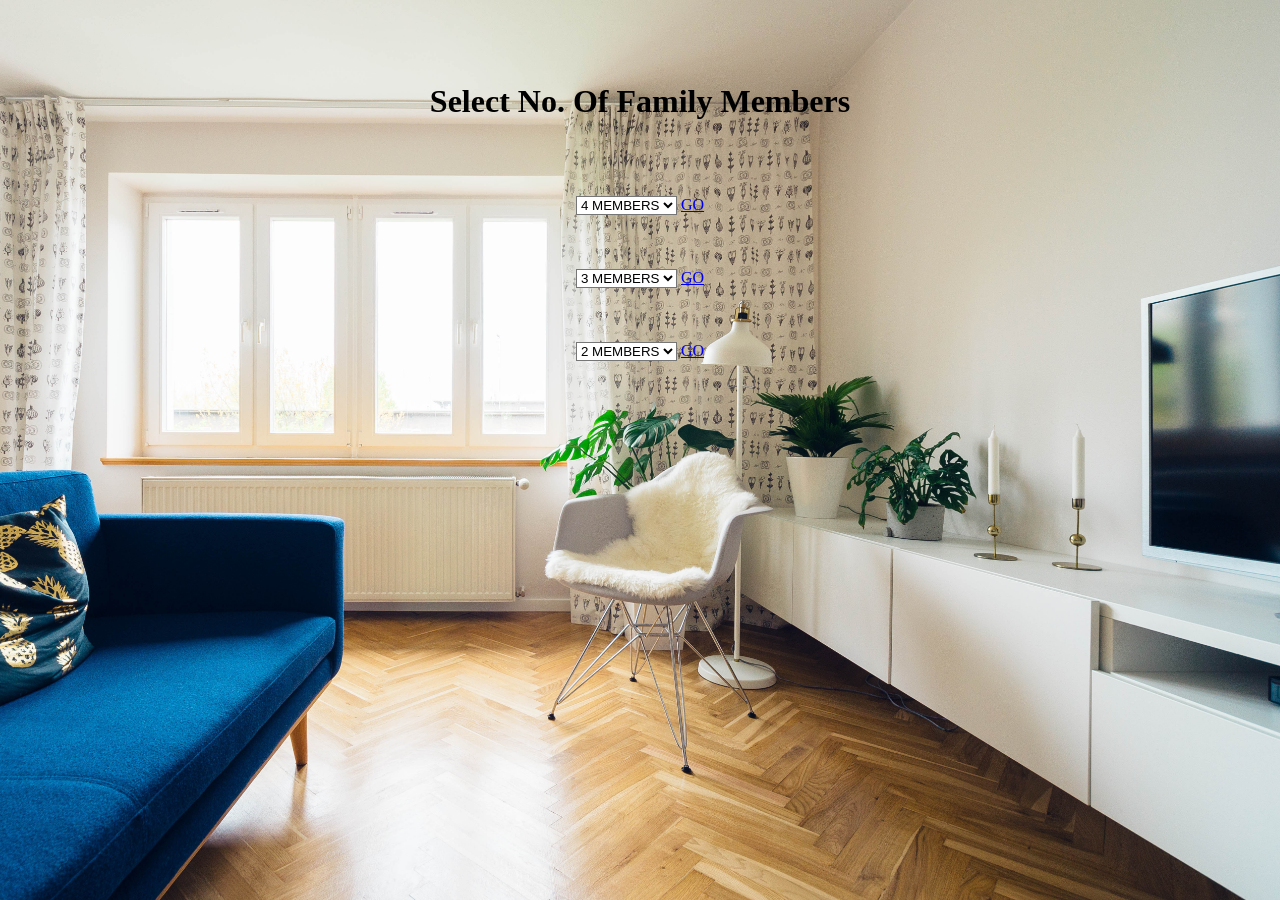
<file: members.html>
<html>
<STYLE>
SELECT{
BACKGROUND-COLOR:white;

}
 body
 {
 	background-size: cover;
 } 
</STYLE>
<body background="lg.jpg">
<center>
	<br><br><br>
	<h1> Select No. Of Family Members</h1>
	<br><br><br>
<select>
<option>4 MEMBERS</OPTION>
</SELECT>
<A HREF="houses4.html" TARGET="_BLANK" <BUTTON TYPE="BUTTON" >GO</BUTTON></A>
</big>
<BR>
<BR>
<BR>
<BR>
<SELECT>
	<br><br><br><br>
<OPTION>3 MEMBERS</OPTION>
</SELECT>
<A HREF="houses3.html" TARGET="_BLANK"<BUTTON TYPE="BUTTON" >GO</BUTTON></A>
<BR>
<BR>
<BR>
<BR>
<SELECT>
	<br><br><br><br>
<OPTION>2 MEMBERS</OPTION>
</SELECT>
<A HREF="houses2.html" TARGET="_BLANK"<BUTTON TYPE="BUTTON" >GO</BUTTON></A>
</center>
</Body>
</html>
</file>
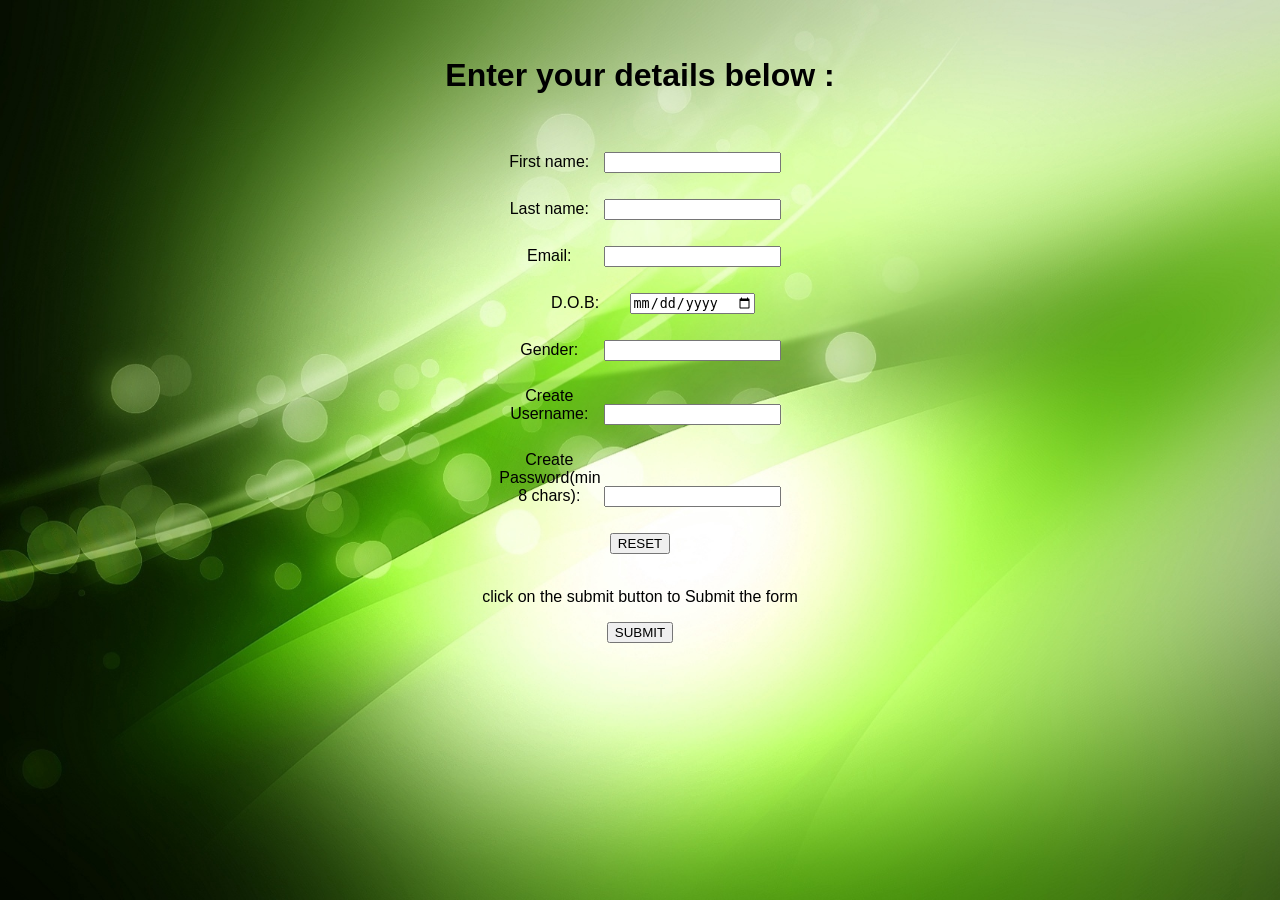
<file: register.html>
<html>
<body>
<head>
	<link rel="icon" href="g&u.ico" type="image/x-icon">
	<title>www.G&Urents.com/register.html</title>
	<link rel="stylesheet" href="style.css">
<style>
	label{display:inline-block;width:100px;margin-bottom:10px;}
</style>	
</head>	
	<body background="bg.jpg">
<center>
	<br><br>
<h1>Enter your details below : </h1>
<br><br>
<form method="post" action="registerrun.php">
<label>First name:</label>
 <input type="text" name="First Name">
  <br><br>
 <label>Last name:</label>
  <input type="text" name="Last Name">
<br><br>
<label>Email:
</label>
<input type="text" name="Email">
<br><br>
<label>D.O.B:
</label>
<input type="date" name="DOB">
<br><br>
<label>Gender:
</label>
<input type="char" name="Gender">
<br><br>
<label>Create Username:
</label>
<input type="text" name="Username">
<br><br>
<label>Create Password(min 8 chars):
</label>
<input type="Password" name="Password">
<br><br>
<button type="reset" name="reset">RESET</button>
<br><br>
<p>click  on the submit button to Submit the form</p>
<button type="submit">SUBMIT</button>
</form>
</center>
</body>
</html>
</file>
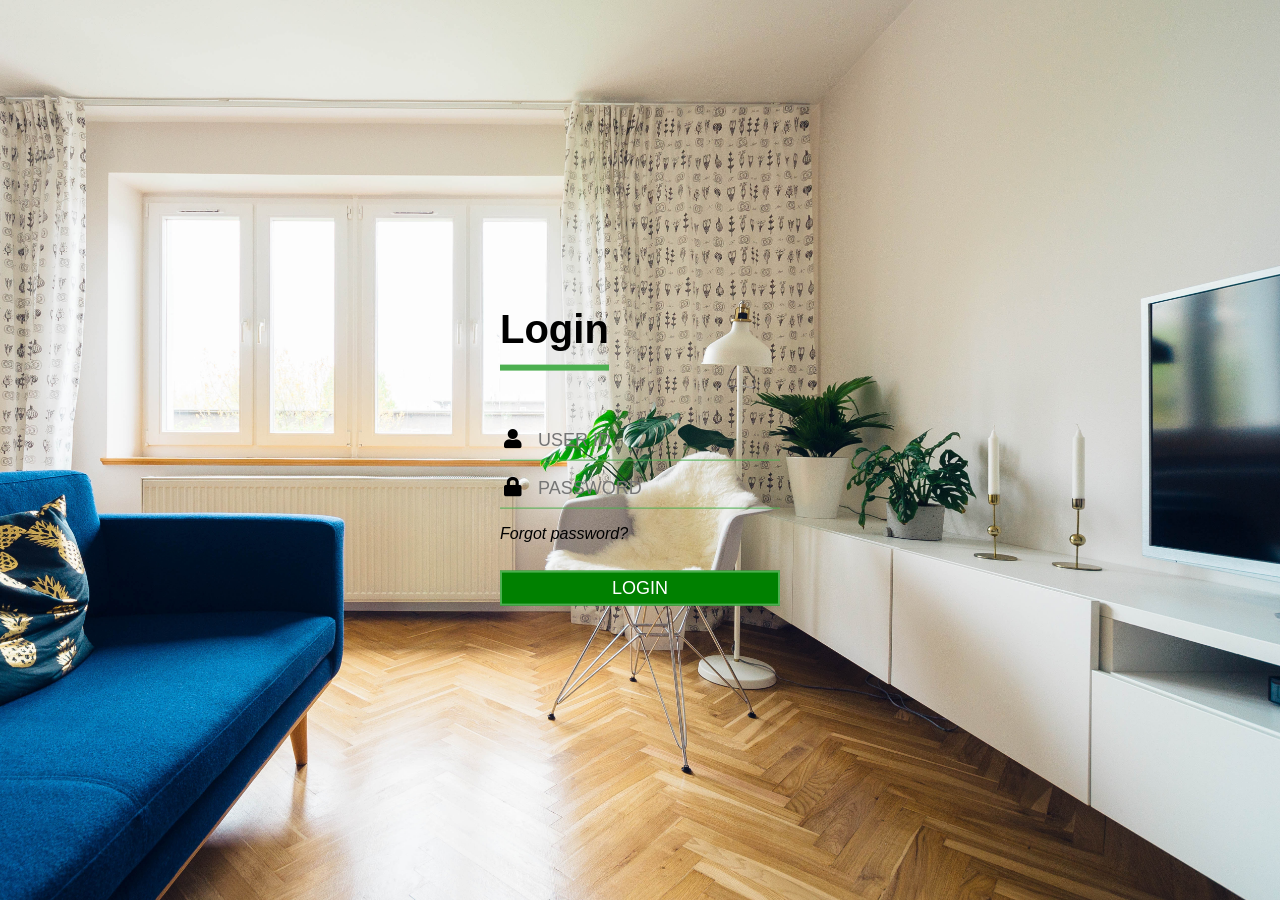
<file: signin.html>
<html>
  <head>
    <title>www.G&Urents.com/signin.html</title>
    <link rel="icon" href="g&u.ico" type="image/x-icon">
    <STYLE>
      @import "https://use.fontawesome.com/releases/v5.5.0/css/all.css";
body{
  margin: 0;
  padding: 0;
  font-family: sans-serif;
  background-repeat:no-repeat;
  background-size: cover;
}
.login-box{
  width: 280px;
  position: absolute;
  top: 50%;
  left: 50%;
  transform: translate(-50%,-50%);
  color: black;

}
.login-box h1{
  float: left;
  font-size: 40px;
  border-bottom: 6px solid #4caf50;
  margin-bottom: 50px;
  padding: 13px 0;

}
.textbox{
  width: 100%;
  overflow: hidden;
  font-size: 20px;
  padding: 8px 0;
  margin: 8px 0;
  border-bottom: 1px solid #4caf50;

}
.textbox i{
  width: 26px;
  float: left;
  text-align: center;

}
.textbox input{
  border: none;
  outline: none;
  background: none;
  color: BLACK;
  font-size: 18px;
  width: 80%;
  float: left;
  margin: 0 10px;
}
p{

cursor: pointer;


}


.btn{
  width: 100%;
  background: none;
  border: 2px solid #4caf50;
  color: white;
  padding: 5px;
  font-size: 18px;
  cursor: pointer;
  margin: 12px 0;
background-color: green;
}
</STYLE>
  </head>
  <body background="lg.jpg">
<div class="login-box">
<form method="post" action="signinrun.php">
<h1>Login</h1>
  <div class="textbox">
    <i class="fas fa-user"></i>
    <input type="text" placeholder="USER ID" name="username">
  </div>
  <div class="textbox">
    <i class="fas fa-lock"></i>
    <input type="password" placeholder="PASSWORD" name="password">
  </div>
<P><i>Forgot password?</i></p>

  <input type="submit" class="btn" value="LOGIN">
</form>
</div>

  </body>
</html>
</file>
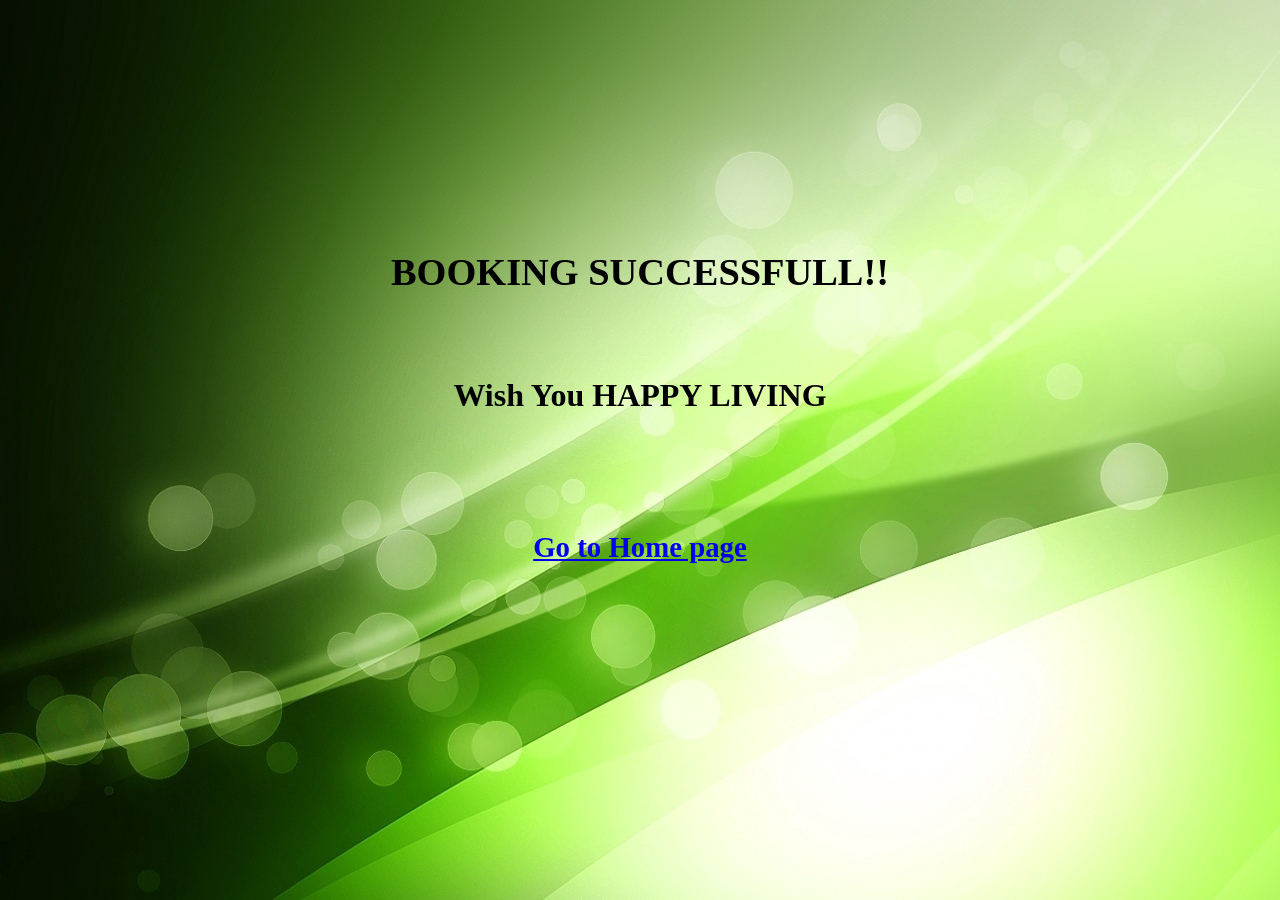
<file: success.html>
<html>
<body>
<head>
<link rel="icon" href="g&u.ico" type="image/x-icon">
<title>www.G&Urents.com/houses3.html</title>
</head>
	<body background="bg.jpg">
<center>
<br><br><br><br><br><br><br><br><br><br><br><br>
	<big><h1>BOOKING SUCCESSFULL!!</h1></big>
    <br><br>
	<h1>Wish You HAPPY LIVING</h1>
<br><br><br><br>
<a href="homepage.html"><big><h2>Go to Home page </h2></big></a>
</center>
</body>
</head>
</file>
<file: style.css>
@import "https://use.fontawesome.com/releases/v5.5.0/css/all.css";
body{
  margin: 0;
  padding: 0;
  font-family: sans-serif;
  background-repeat:no-repeat;
  background-size: cover;
}
.login-box{
  width: 280px;
  position: absolute;
  top: 50%;
  left: 50%;
  transform: translate(-50%,-50%);
  color: black;

}
.login-box h1{
  float: left;
  font-size: 40px;
  border-bottom: 6px solid #4caf50;
  margin-bottom: 50px;
  padding: 13px 0;

}
.textbox{
  width: 100%;
  overflow: hidden;
  font-size: 20px;
  padding: 8px 0;
  margin: 8px 0;
  border-bottom: 1px solid #4caf50;

}
.textbox i{
  width: 26px;
  float: left;
  text-align: center;

}
.textbox input{
  border: none;
  outline: none;
  background: none;
  color: BLACK;
  font-size: 18px;
  width: 80%;
  float: left;
  margin: 0 10px;
}
p{

cursor: pointer;


}


.btn{
  width: 100%;
  background: none;
  border: 2px solid #4caf50;
  color: white;
  padding: 5px;
  font-size: 18px;
  cursor: pointer;
  margin: 12px 0;
background-color: green;
}
</file>
